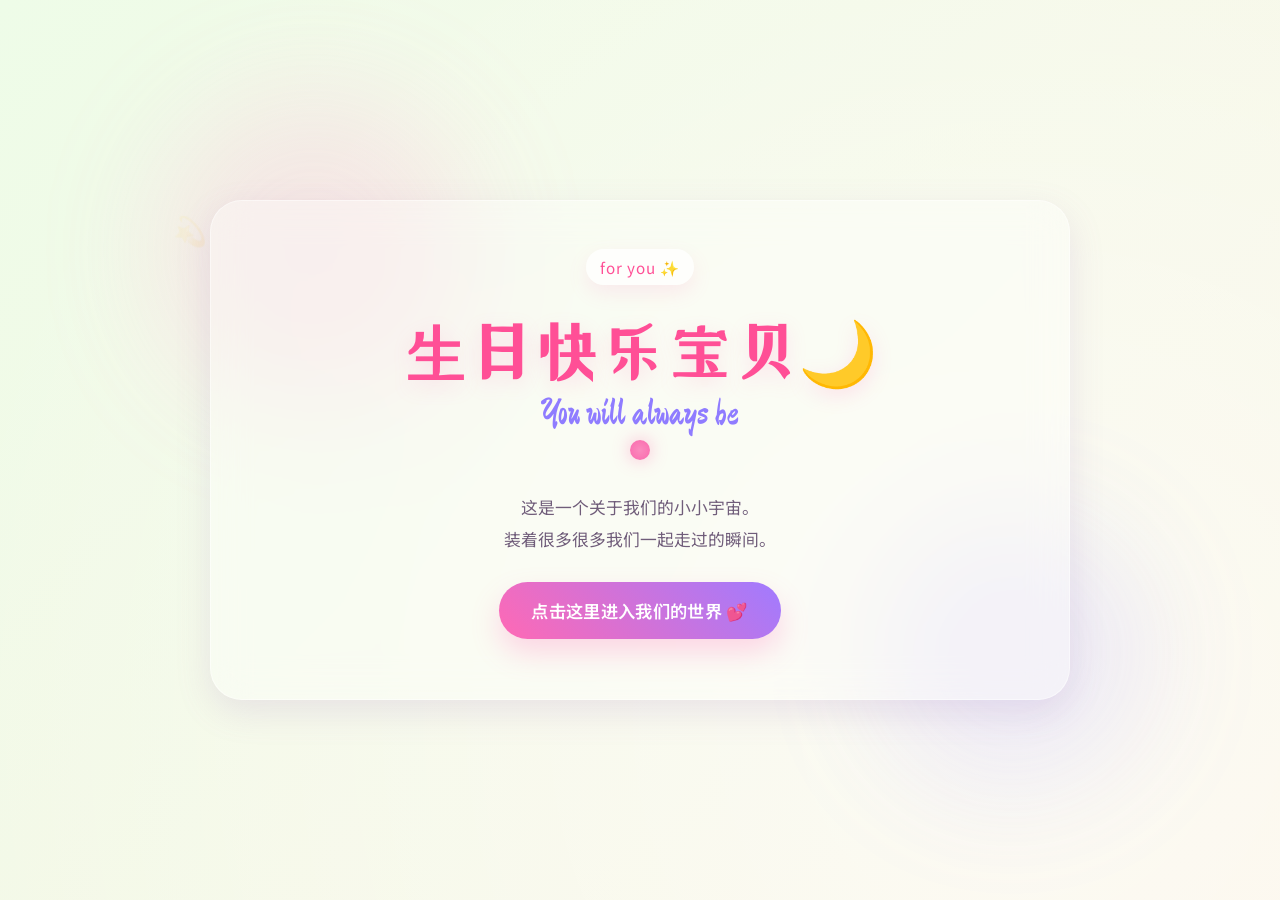
<file: index.html>
<!DOCTYPE html>
<html lang="zh-CN">
<head>
    <meta charset="UTF-8">
    <meta name="viewport" content="width=device-width, initial-scale=1.0">
    <title>生日快乐宝贝 🌙</title>
    <script src="https://cdnjs.cloudflare.com/ajax/libs/gsap/3.12.2/gsap.min.js"></script>
    <link rel="stylesheet" href="style.css">
</head>
<body>
    <div class="cursor"></div>

    <div class="hero-glow glow-1"></div>
    <div class="hero-glow glow-2"></div>

    <div class="container">
        <div class="hero-badge">for you ✨</div>
        <h1>生日快乐宝贝🌙</h1>
        <div class="greeting"></div>
        <p class="hero-subtitle">
            这是一个关于我们的小小宇宙。<br>
            装着很多很多我们一起走过的瞬间。
        </p>
        <button class="cta-button">点击这里进入我们的世界 💕</button>
    </div>

    <script src="script.js"></script>
</body>
</html>
</file>
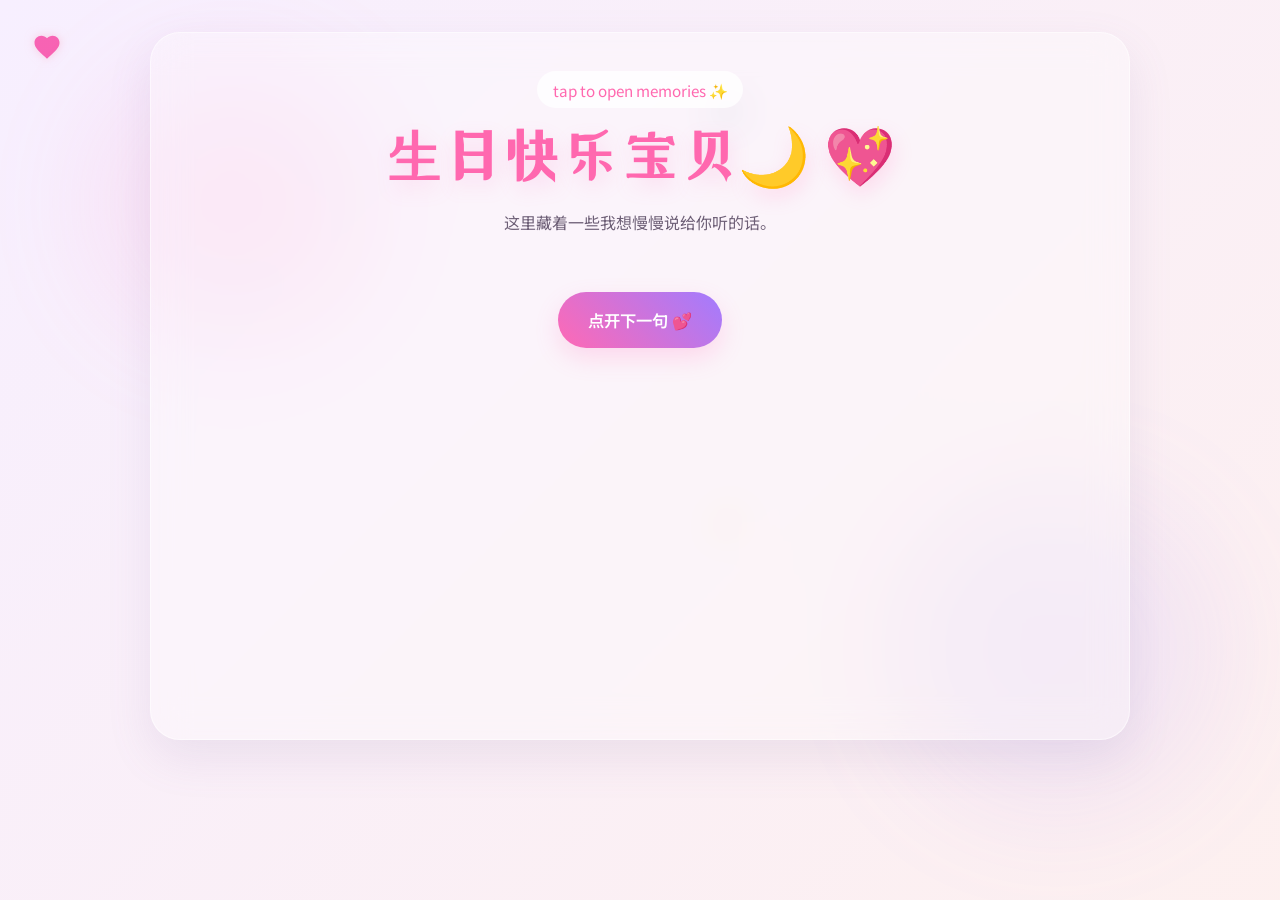
<file: cause.html>
<!DOCTYPE html>
<html lang="zh-CN">
<head>
    <meta charset="UTF-8">
    <meta name="viewport" content="width=device-width, initial-scale=1.0">
    <title>接下来的路也会一直陪你走下去 💖</title>
    <script src="https://cdnjs.cloudflare.com/ajax/libs/gsap/3.12.2/gsap.min.js"></script>
    <link rel="stylesheet" href="./cause.css">
</head>
<body>
    <div class="custom-cursor">
        <svg viewBox="0 0 24 24">
            <path fill="#ff69b4" d="M12 21.35l-1.45-1.32C5.4 15.36 2 12.28 2 8.5 2 5.42 4.42 3 7.5 3c1.74 0 3.41.81 4.5 2.09C13.09 3.81 14.76 3 16.5 3 19.58 3 22 5.42 22 8.5c0 3.78-3.4 6.86-8.55 11.54L12 21.35z"/>
        </svg>
    </div>

    <div class="bg-blur bg-blur-1"></div>
    <div class="bg-blur bg-blur-2"></div>

    <div class="container">
        <div class="page-badge">tap to open memories ✨</div>
        <h1>生日快乐宝贝🌙 💖</h1>
        <p class="intro-text">
            这里藏着一些我想慢慢说给你听的话。<br>
        </p>

        <div id="reasons-container"></div>

        <button class="shuffle-button">点开下一句 💕</button>
        <div class="reason-counter"></div>

        <div class="ending-section">
            <div class="teddy-hug">
                <img src="./d1.jpg" alt="我们的照片">
            </div>
            <div class="ending-text"> Wherever you are, I always by your side💖</div>
        </div>
    </div>

    <script src="cause.js"></script>
</body>
</html>
</file>
<file: style.css>
@import url('https://fonts.googleapis.com/css2?family=Ma+Shan+Zheng&family=Noto+Sans+SC:wght@300;400;500;700&family=ZCOOL+XiaoWei&display=swap');

* {
    margin: 0;
    padding: 0;
    box-sizing: border-box;
    cursor: none;
}

:root {
    --pink: #ff6fa9;
    --pink-deep: #ff4f96;
    --purple: #8f7cff;
    --text: #5b4b63;
    --white-soft: rgba(255, 255, 255, 0.66);
    --border: rgba(255, 255, 255, 0.45);
    --shadow: 0 12px 35px rgba(148, 102, 181, 0.15);
}

html, body {
    width: 100%;
    height: 100%;
}

body {
    min-height: 100vh;
    display: flex;
    align-items: center;
    justify-content: center;
    background:
        radial-gradient(circle at 20% 20%, rgba(255,255,255,0.55), transparent 22%),
        radial-gradient(circle at 80% 15%, rgba(255,255,255,0.32), transparent 18%),
        linear-gradient(-45deg, #ffe7f3, #ece8ff, #fff2e5, #eefce8);
    background-size: 400% 400%;
    animation: gradientBG 16s ease infinite;
    font-family: 'Noto Sans SC', sans-serif;
    overflow: hidden;
    position: relative;
    color: var(--text);
}

.cursor {
    width: 20px;
    height: 20px;
    background: radial-gradient(circle, #ff8dc7, #ff69b4);
    border-radius: 50%;
    position: fixed;
    pointer-events: none;
    z-index: 9999;
    mix-blend-mode: multiply;
    box-shadow: 0 0 18px rgba(255, 105, 180, 0.45);
    transition: transform 0.18s ease;
}

.hero-glow {
    position: absolute;
    border-radius: 50%;
    filter: blur(60px);
    opacity: 0.6;
    z-index: 0;
}

.glow-1 {
    width: 320px;
    height: 320px;
    background: rgba(255, 157, 208, 0.35);
    top: 10%;
    left: 12%;
}

.glow-2 {
    width: 280px;
    height: 280px;
    background: rgba(156, 138, 255, 0.25);
    right: 10%;
    bottom: 12%;
}

.container {
    width: min(92vw, 860px);
    text-align: center;
    z-index: 1;
    padding: 3rem 2rem;
    background: rgba(255, 255, 255, 0.34);
    border: 1px solid var(--border);
    backdrop-filter: blur(18px);
    border-radius: 32px;
    box-shadow: var(--shadow);
}

.hero-badge {
    display: inline-block;
    margin-bottom: 1rem;
    padding: 0.45rem 0.9rem;
    border-radius: 999px;
    background: rgba(255,255,255,0.72);
    color: var(--pink-deep);
    font-size: 0.95rem;
    letter-spacing: 0.06em;
    box-shadow: 0 8px 20px rgba(255, 105, 180, 0.12);
}

h1 {
    font-family: 'ZCOOL XiaoWei', serif;
    font-size: clamp(2.6rem, 5vw, 4.4rem);
    color: var(--pink-deep);
    text-shadow: 0 6px 20px rgba(255, 105, 180, 0.18);
    margin-bottom: 1.2rem;
    opacity: 0;
}

.greeting {
    font-family: 'Ma Shan Zheng', cursive;
    font-size: clamp(1.55rem, 3vw, 2.2rem);
    color: var(--purple);
    margin-bottom: 1.2rem;
    min-height: 2.2em;
}

.hero-subtitle {
    font-size: 1.05rem;
    line-height: 1.9;
    margin: 0 auto 2.4rem;
    max-width: 620px;
    color: #705d7a;
}

.cta-button {
    padding: 1rem 2rem;
    font-size: 1.08rem;
    background: linear-gradient(45deg, #ff69b4, #a07bff);
    border: none;
    border-radius: 999px;
    color: white;
    box-shadow: 0 14px 28px rgba(255, 105, 180, 0.25);
    transition: transform 0.3s, box-shadow 0.3s;
    opacity: 0;
    font-family: 'Noto Sans SC', sans-serif;
    font-weight: 600;
    letter-spacing: 0.02em;
}

.cta-button:hover {
    transform: translateY(-3px) scale(1.04);
    box-shadow: 0 18px 30px rgba(255, 105, 180, 0.3);
}

.floating {
    position: absolute;
    pointer-events: none;
    opacity: 0;
    z-index: 0;
}

@keyframes gradientBG {
    0% { background-position: 0% 50%; }
    50% { background-position: 100% 50%; }
    100% { background-position: 0% 50%; }
}

@media (max-width: 768px) {
    body {
        padding: 1rem;
    }

    .container {
        padding: 2.2rem 1.2rem;
        border-radius: 24px;
    }

    .hero-subtitle {
        font-size: 0.96rem;
        line-height: 1.8;
    }

    .cursor {
        display: none;
    }

    * {
        cursor: auto;
    }
}
</file>
<file: cause.css>
@import url('https://fonts.googleapis.com/css2?family=Ma+Shan+Zheng&family=Noto+Sans+SC:wght@300;400;500;700&family=ZCOOL+XiaoWei&display=swap');

* {
    margin: 0;
    padding: 0;
    box-sizing: border-box;
    cursor: none;
}

:root {
    --pink: #ff68af;
    --pink-soft: #ff94c8;
    --purple: #9c86ff;
    --text: #5f5367;
    --card: rgba(255,255,255,0.74);
    --border: rgba(255,255,255,0.5);
}

body {
    min-height: 100vh;
    background: linear-gradient(-45deg, #ffe6f1, #ece8ff, #fff0ea, #f7efff);
    background-size: 400% 400%;
    animation: gradientBG 18s ease infinite;
    font-family: 'Noto Sans SC', sans-serif;
    overflow-x: hidden;
    padding: 2rem;
    color: var(--text);
    position: relative;
}

.bg-blur {
    position: fixed;
    border-radius: 50%;
    filter: blur(60px);
    opacity: 0.55;
    z-index: 0;
}

.bg-blur-1 {
    width: 260px;
    height: 260px;
    background: rgba(255, 133, 197, 0.28);
    top: 8%;
    left: 8%;
}

.bg-blur-2 {
    width: 320px;
    height: 320px;
    background: rgba(155, 132, 255, 0.2);
    right: 5%;
    bottom: 10%;
}

.custom-cursor {
    width: 30px;
    height: 30px;
    position: fixed;
    pointer-events: none;
    z-index: 9999;
    mix-blend-mode: multiply;
    transition: transform 0.1s;
}

.custom-cursor svg {
    width: 100%;
    height: 100%;
    filter: drop-shadow(0 0 5px rgba(255, 182, 193, 0.5));
}

.container {
    max-width: 980px;
    margin: 0 auto;
    text-align: center;
    position: relative;
    z-index: 1;
    background: rgba(255,255,255,0.3);
    border: 1px solid var(--border);
    backdrop-filter: blur(18px);
    border-radius: 30px;
    padding: 2.4rem 1.2rem 3rem;
    box-shadow: 0 18px 45px rgba(135, 103, 164, 0.12);
}

.page-badge {
    display: inline-block;
    padding: 0.45rem 0.95rem;
    border-radius: 999px;
    background: rgba(255,255,255,0.78);
    color: var(--pink);
    font-size: 0.95rem;
    margin-bottom: 1rem;
}

h1 {
    font-family: 'ZCOOL XiaoWei', serif;
    font-size: clamp(2.2rem, 5vw, 3.6rem);
    color: var(--pink);
    text-shadow: 2px 8px 20px rgba(255, 105, 180, 0.18);
    margin-bottom: 1rem;
}

.intro-text {
    max-width: 620px;
    margin: 0 auto 1.8rem;
    line-height: 1.9;
    color: #6e6077;
}

.reason-card {
    background: var(--card);
    border: 1px solid var(--border);
    border-radius: 24px;
    padding: 1.5rem;
    margin: 1.2rem auto;
    box-shadow: 0 10px 24px rgba(0, 0, 0, 0.06);
    transition: transform 0.3s, box-shadow 0.3s;
    position: relative;
    overflow: hidden;
    max-width: 760px;
}

.reason-card:hover {
    transform: translateY(-5px);
    box-shadow: 0 16px 30px rgba(255, 105, 180, 0.15);
}

.reason-text {
    font-size: 1.1rem;
    line-height: 1.85;
    position: relative;
    z-index: 2;
    color: #5d5366;
}

.gif-overlay {
    position: absolute;
    inset: 0;
    background: rgba(255, 255, 255, 0.94);
    display: flex;
    align-items: center;
    justify-content: center;
    opacity: 0;
    transition: opacity 0.35s;
    z-index: 1;
}

.gif-overlay img {
    max-width: 90%;
    max-height: 90%;
    border-radius: 20px;
}

.reason-card:hover .gif-overlay {
    opacity: 1;
}

.shuffle-button {
    background: linear-gradient(45deg, #ff69b4, #a17cff);
    border: none;
    border-radius: 999px;
    padding: 1rem 1.9rem;
    font-size: 1.02rem;
    color: white;
    margin: 1.6rem 0 0.6rem;
    transition: all 0.3s;
    font-family: 'Noto Sans SC', sans-serif;
    font-weight: 600;
    box-shadow: 0 10px 24px rgba(255, 105, 180, 0.2);
}

.shuffle-button:hover {
    transform: scale(1.06);
}

.shuffle-button.story-mode {
    background: linear-gradient(45deg, #9b6dff, #ff6dc7);
    transform: scale(1.05);
}

.shuffle-button.story-mode:hover {
    transform: scale(1.12);
}

.reason-counter {
    font-size: 0.92rem;
    color: #b06a96;
    margin-top: 0.6rem;
    opacity: 0.9;
}

.floating {
    position: fixed;
    pointer-events: none;
    animation: float 3s ease-in-out infinite;
    z-index: 0;
}

.ending-section {
    margin-top: 3rem;
    padding: 1rem 1rem 0;
    text-align: center;
}

.ending-text {
    font-family: 'Ma Shan Zheng', cursive;
    font-size: 1.8rem;
    color: #ff69b4;
    margin-top: 1rem;
    opacity: 0;
    transform: translateY(20px);
}

.teddy-hug {
    width: 220px;
    height: 220px;
    margin: 0 auto;
    transform: scale(0);
    border-radius: 50%;
    overflow: hidden;
    box-shadow: 0 14px 28px rgba(255, 105, 180, 0.18);
    border: 6px solid rgba(255,255,255,0.65);
}

.teddy-hug img {
    width: 100%;
    height: 100%;
    object-fit: cover;
}

@keyframes gradientBG {
    0% { background-position: 0% 50%; }
    50% { background-position: 100% 50%; }
    100% { background-position: 0% 50%; }
}

@keyframes float {
    0%, 100% { transform: translateY(0); }
    50% { transform: translateY(-20px); }
}

@media (max-width: 768px) {
    body {
        padding: 1rem;
    }

    .container {
        padding: 2rem 0.9rem 2.5rem;
        border-radius: 24px;
    }

    .reason-card {
        margin: 1rem 0;
        padding: 1.2rem;
    }

    .reason-text {
        font-size: 1rem;
    }

    * {
        cursor: auto;
    }

    .custom-cursor {
        display: none;
    }

    .teddy-hug {
        width: 180px;
        height: 180px;
    }

    .ending-text {
        font-size: 1.5rem;
    }
}
</file>
